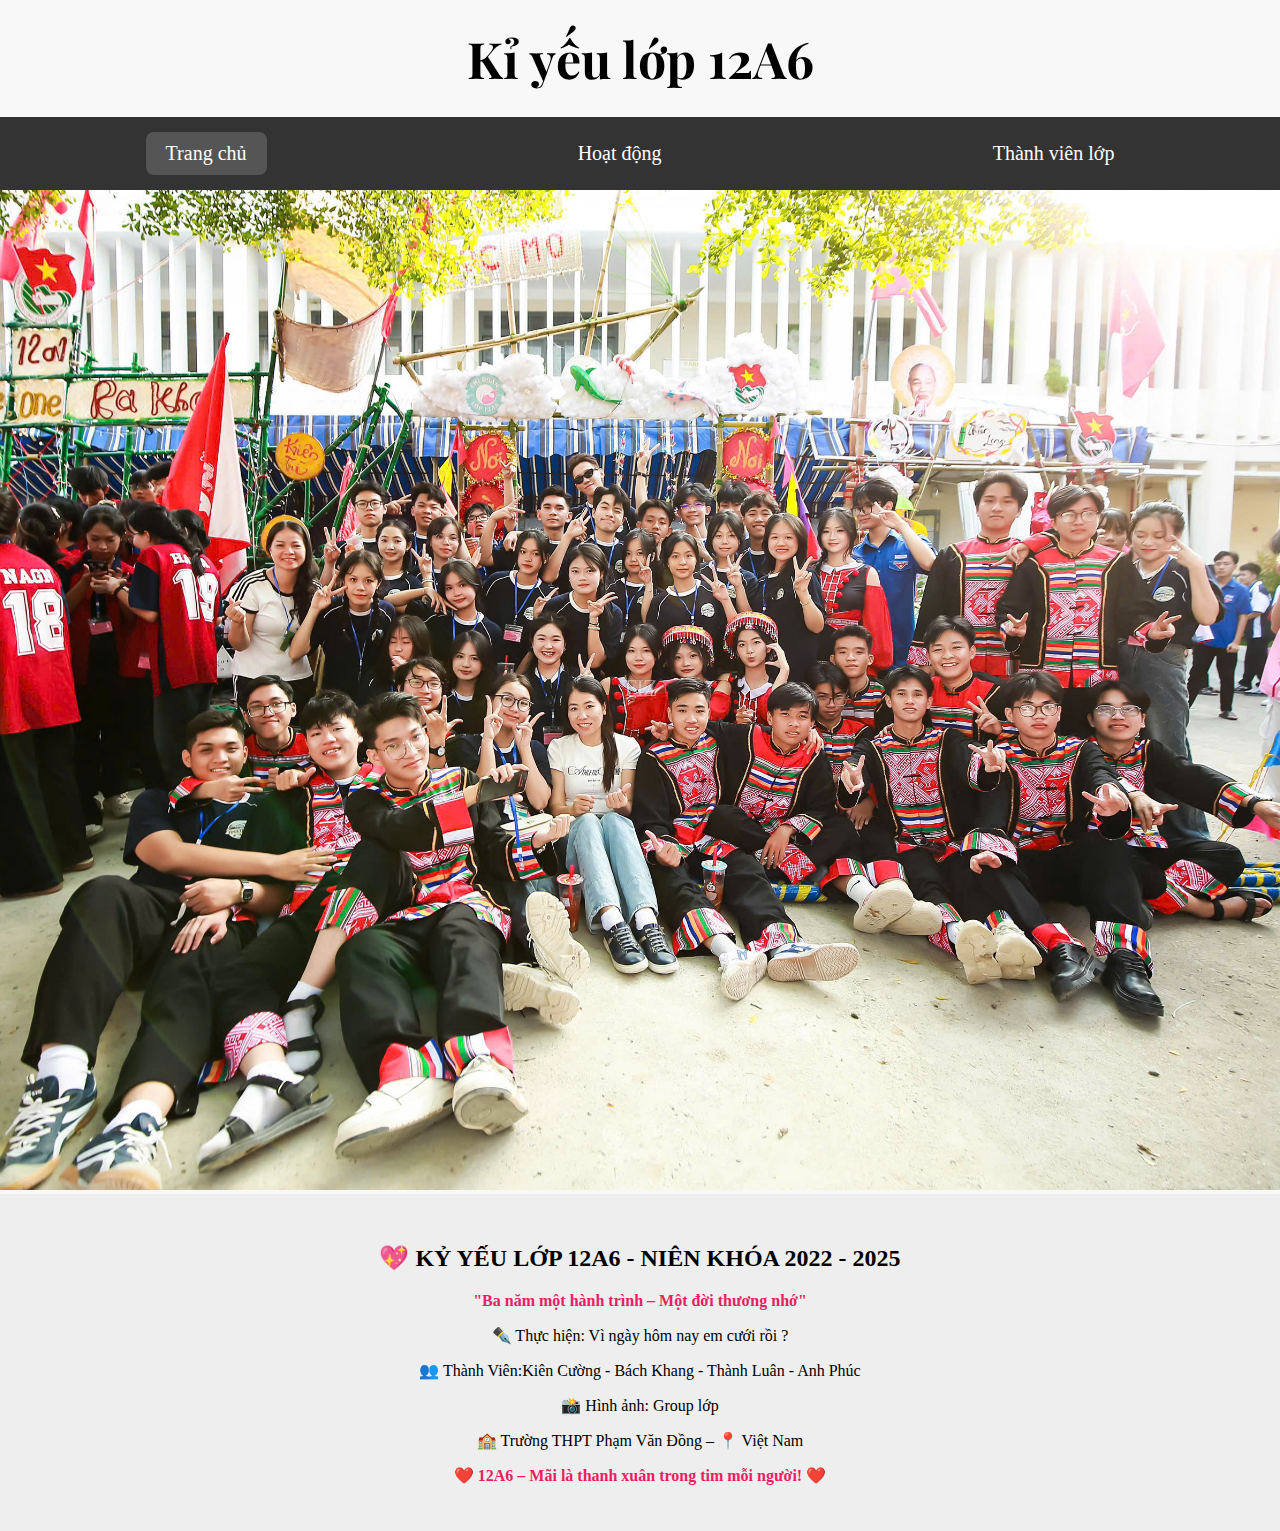
<file: index.html>
<!DOCTYPE html>
<html lang="en">
  <head>
    <meta charset="UTF-8" />
    <meta name="viewport" content="width=device-width, initial-scale=1.0" />
    <title>Kỉ yếu lớp 12A6</title>
    
    <!-- Font đẹp hơn cho tiêu đề -->
    <link href="https://fonts.googleapis.com/css2?family=Playfair+Display:wght@700&display=swap" rel="stylesheet" />
    
    <style>
      body {
        margin: 0;
        padding: 0;
        font-family: 'Times New Roman', serif;
        background-color: #f8f8f8;
      }

      /* Tiêu đề */
      .header {
        text-align: center;
        padding: 25px 0;
        font-size: 50px;
        color: #000; /* màu đen */
        font-family: 'Playfair Display', serif;
        font-weight: 700;
      }

      /* Menu ngang */
      .menu {
        display: flex;
        justify-content: space-around;
        background-color: #333;
        padding: 15px 0;
      }

      .menu a {
        color: white;
        text-decoration: none;
        font-size: 20px;
        padding: 10px 20px;
        border-radius: 8px;
        transition: background 0.3s;
      }

      .menu a:hover,
      .menu a.active {
        background-color: #555;
      }

      /* Nội dung iframe */
      iframe {
        width: 100%;
        height: 1000px;
        border: none;
      }

      /* Footer */
      footer {
        text-align: center;
        padding: 30px;
        background-color: #eee;
        font-size: 16px;
      }

      .highlight {
        font-weight: bold;
        color: #e91e63;
      }
    </style>
  </head>

  <body>
    <!-- Tiêu đề -->
    <div class="header">Kỉ yếu lớp 12A6</div>

    <!-- Menu nằm ngang chia đều -->
    <div class="menu">
      <a href="gioithieu.html" target="iframe_noidung" class="active">Trang chủ</a>
      <a href="hoatdong.html" target="iframe_noidung">Hoạt động</a>
      <a href="thanhvienlop.html" target="iframe_noidung">Thành viên lớp</a>
    </div>

    <!-- Nội dung chính -->
    <iframe src="gioithieu.html" name="iframe_noidung"></iframe>

    <!-- Chân trang -->
    <footer>
      <h2>💖 KỶ YẾU LỚP 12A6 - NIÊN KHÓA 2022 - 2025</h2>
      <p class="highlight">"Ba năm một hành trình – Một đời thương nhớ"</p>
      <p>✒️ Thực hiện: Vì ngày hôm nay em cưới rồi ?  </p>
      <p>👥 Thành Viên:Kiên Cường - Bách Khang - Thành Luân - Anh Phúc  </p>
      <p>📸 Hình ảnh: Group lớp</p>
      <p>🏫 Trường THPT Phạm Văn Đồng – 📍 Việt Nam</p>
      <p class="highlight icon">❤️ 12A6 – Mãi là thanh xuân trong tim mỗi người! ❤️</p>
    </footer>

    <!-- JavaScript xử lý menu active -->
    <script>
      document.addEventListener("DOMContentLoaded", function () {
        const links = document.querySelectorAll(".menu a");
        links.forEach((link) => {
          link.addEventListener("click", function () {
            links.forEach((l) => l.classList.remove("active"));
            this.classList.add("active");
          });
        });
      });
    </script>
  </body>
</html>
</file>
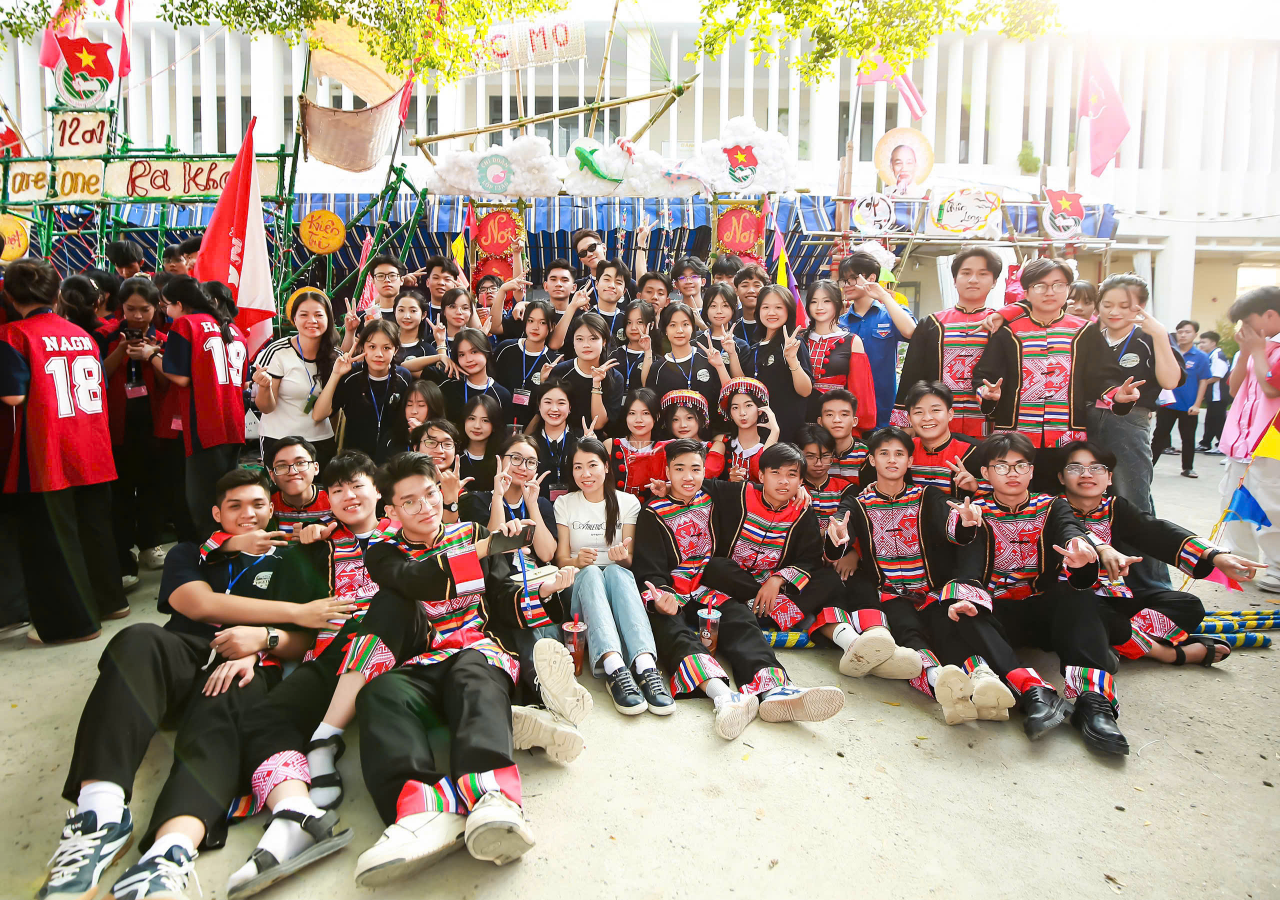
<file: gioithieu.html>
<!DOCTYPE html>
<html lang="vi">
  <head>
    <meta charset="UTF-8" />
    <title>Trang chủ - Kỉ yếu 12A6</title>
    <style>
      body {
        margin: 0;
        padding: 0;
        font-family: 'Segoe UI', sans-serif;
        background-image: url('anhtrangchu.jpg');
        background-size: cover;
        background-position: center;
        background-repeat: no-repeat;
        height: 100vh;
        color: white;
      }

      .overlay {
        background-color: rgba(0, 0, 0, 0.5); /* tạo lớp mờ dễ đọc chữ */
        height: 100%;
        padding: 60px;
        display: flex;
        flex-direction: column;
        justify-content: center;
        align-items: center;
        text-align: center;
      }

      h1 {
        font-size: 60px;
        margin-bottom: 20px;
      }

      p {
        font-size: 24px;
        max-width: 800px;
      }
    </style>
  </head>
 
</html>
</file>
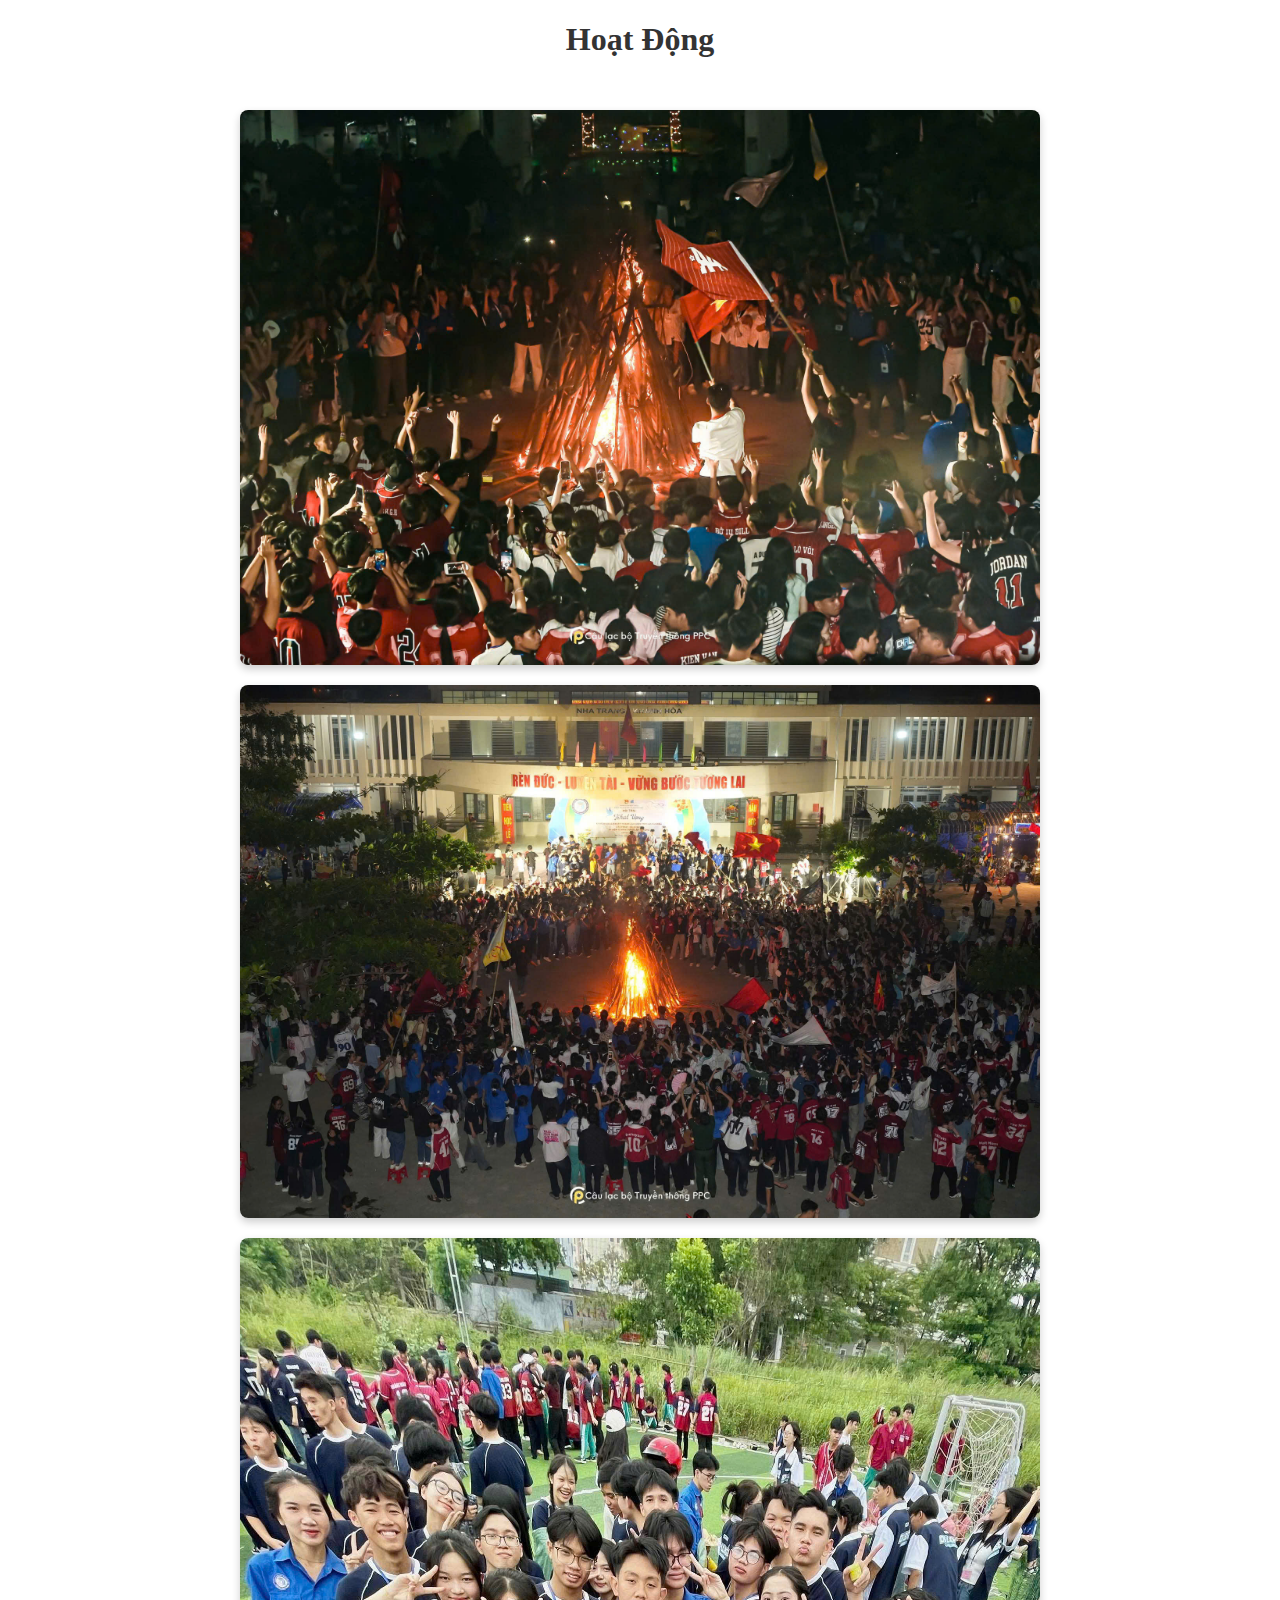
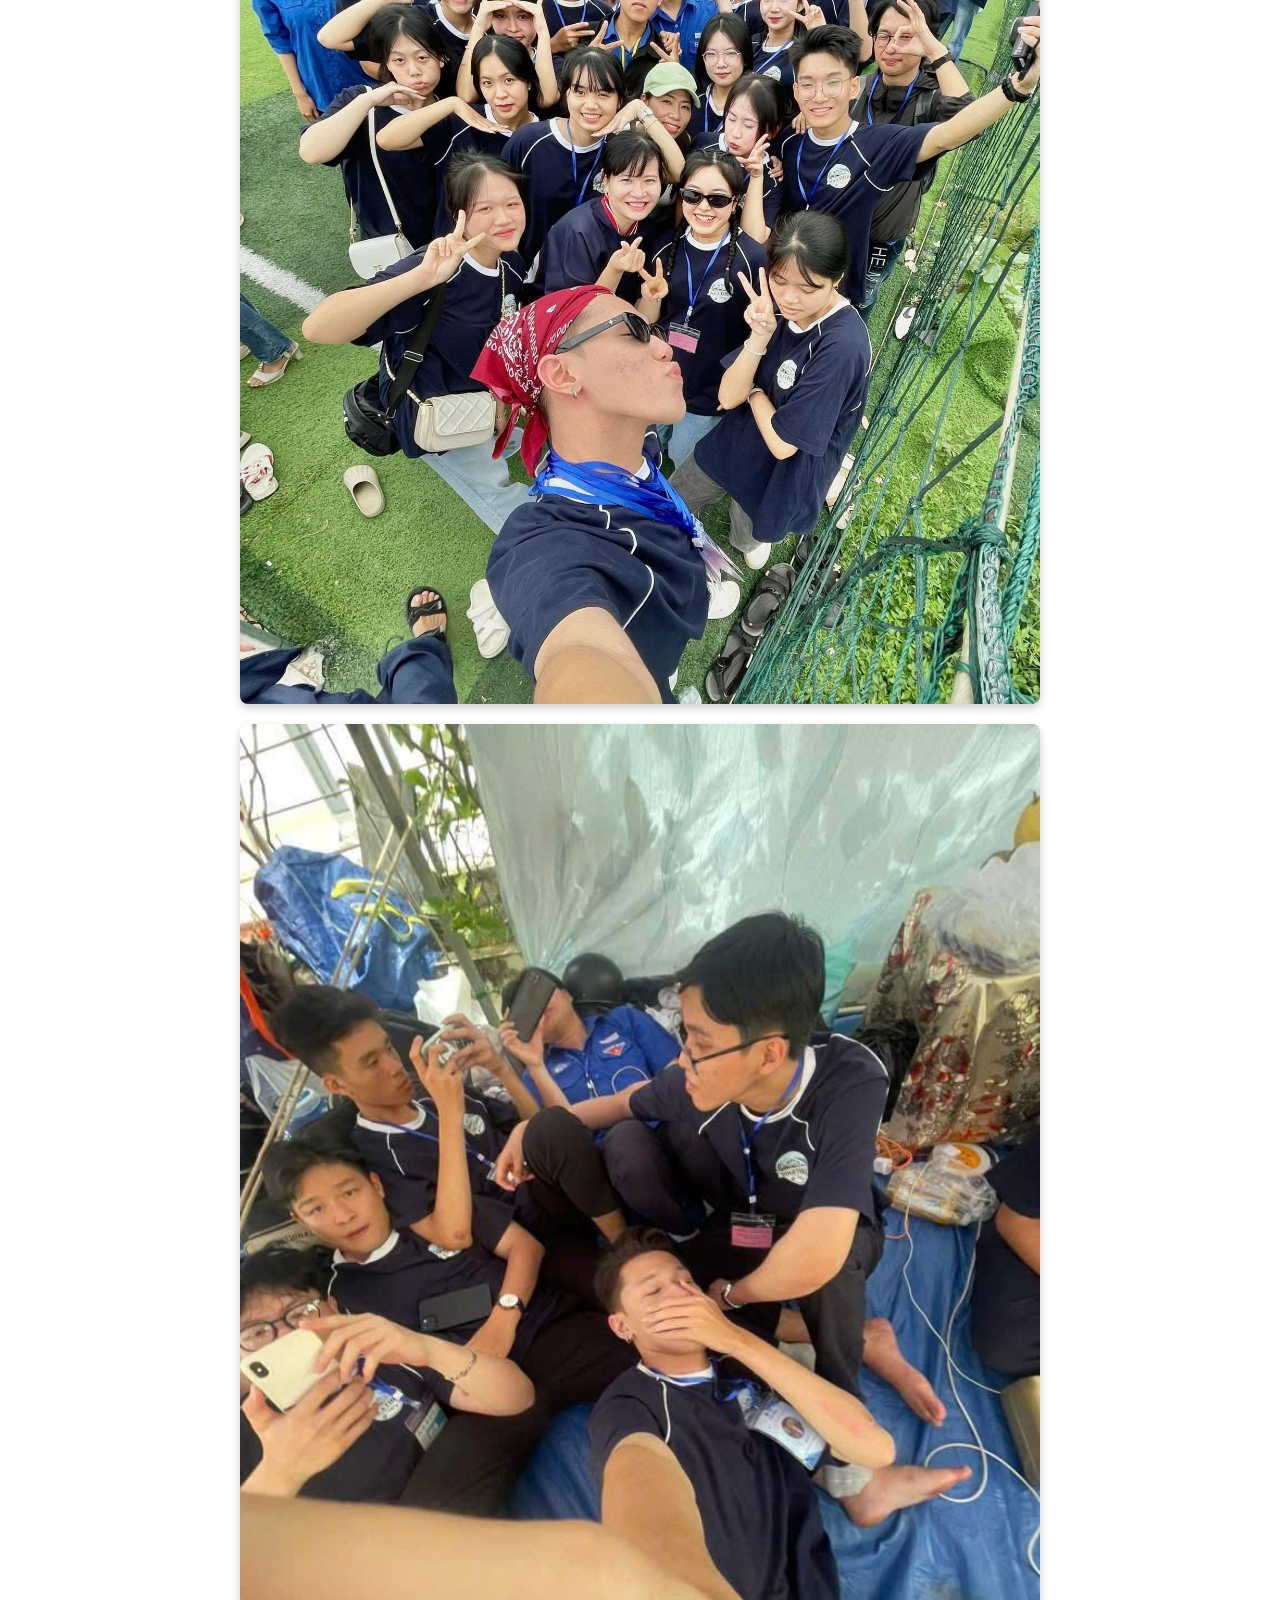
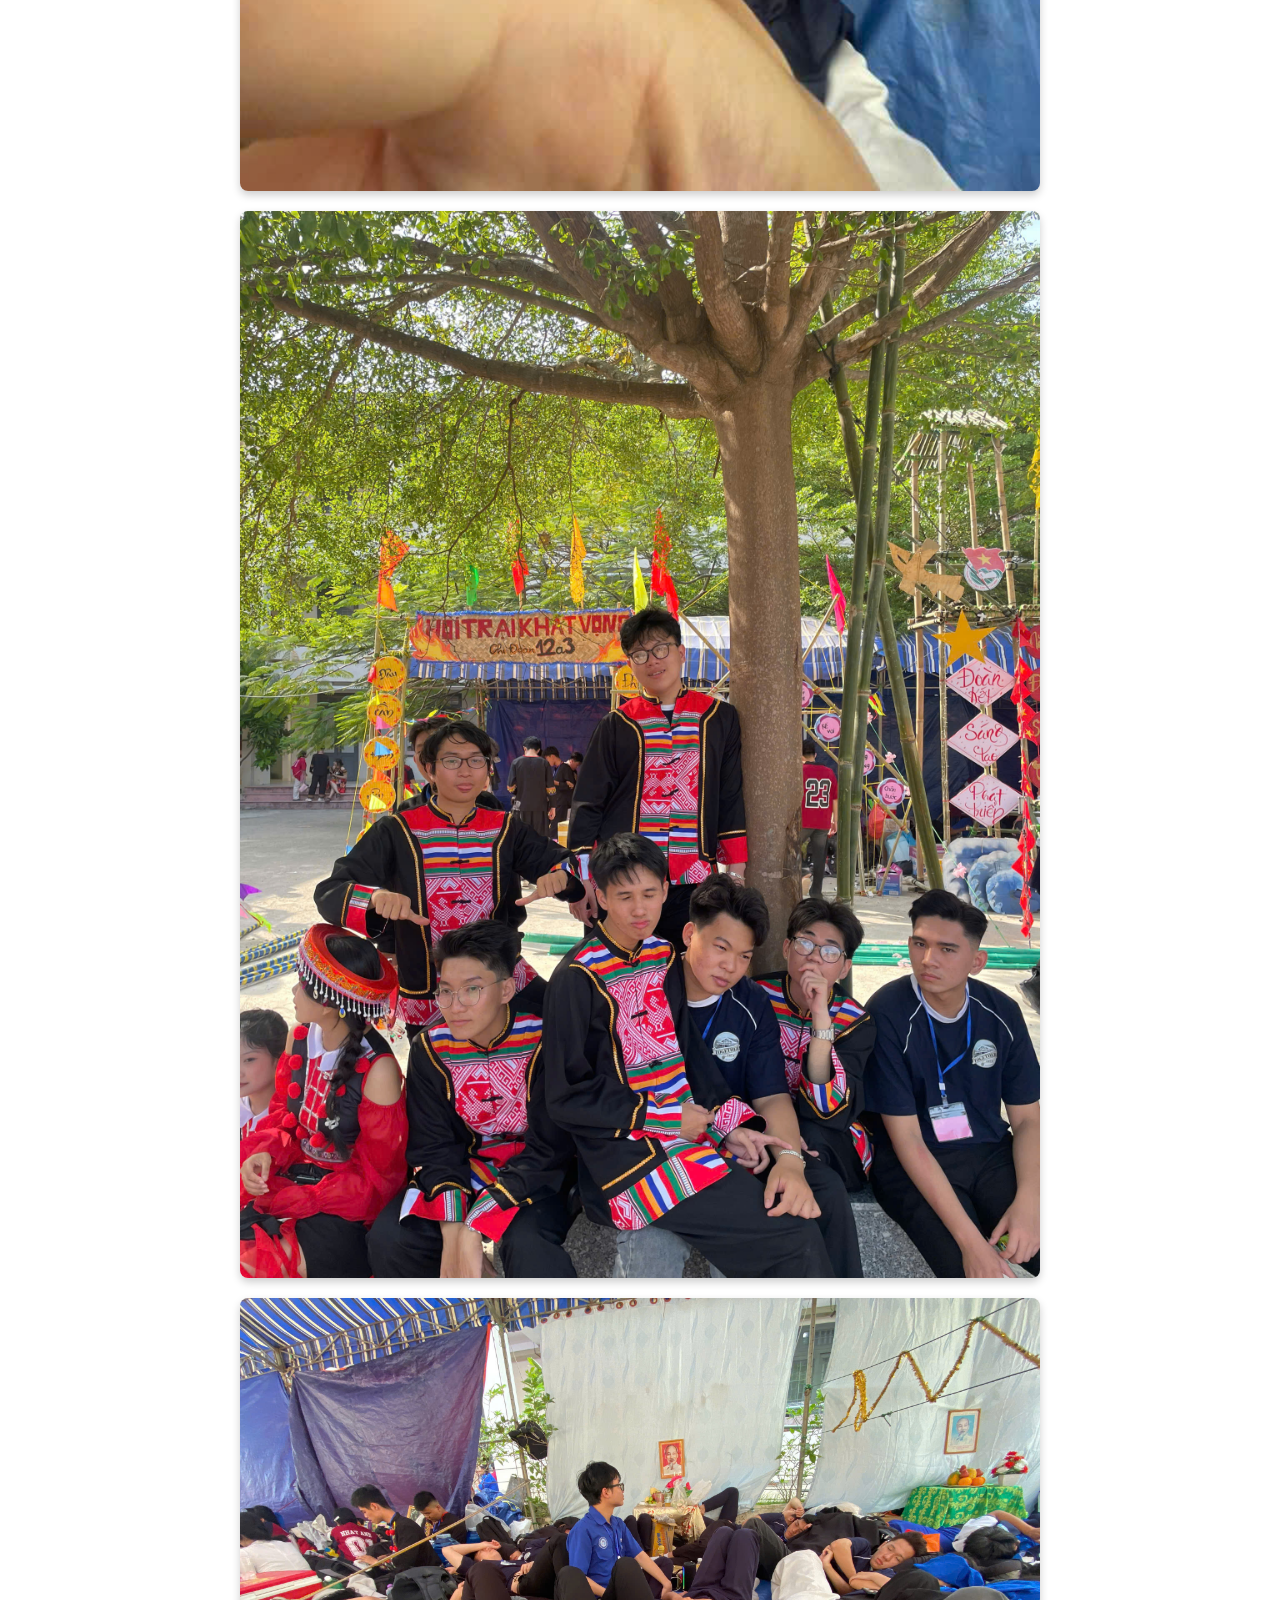
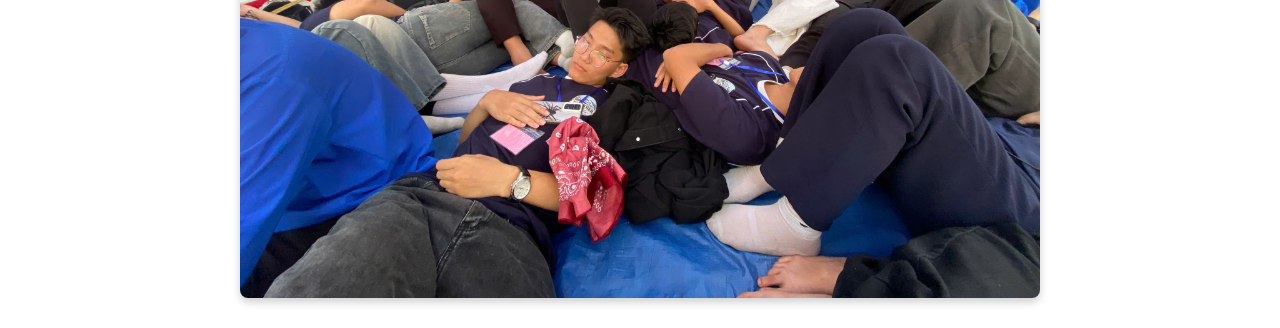
<file: hoatdong.html>
<!DOCTYPE html>
<html lang="vi">
<head>
  <meta charset="UTF-8">
  <title>Hội Trại 26/3</title>
  <style>
    body {
      margin: 0;
      padding: 0;
      font-family: "Times New Roman", serif;
    }

    .image-gallery {
      display: flex;
      flex-direction: column;
      align-items: center; /* Căn giữa theo chiều ngang */
      gap: 20px; /* Khoảng cách giữa các ảnh */
      padding: 30px;
    }

    .image-gallery img {
      width: 800px;
      height: auto;
      border-radius: 8px;
      box-shadow: 0 4px 8px rgba(0, 0, 0, 0.2);
      transition: transform 0.3s ease;
    }

    .image-gallery img:hover {
      transform: scale(1.05);
    }

    h1 {
      text-align: center;
      color: #333;
    }
  </style>
</head>
<body>

  <h1>Hoạt Động</h1>

  <div class="image-gallery">
    <img src="img1.jpg" alt="Ảnh 1">
    <img src="img2.jpg" alt="Ảnh 2">
    <img src="img3.jpg" alt="Ảnh 3">
    <img src="img4.jpg" alt="Ảnh 4">
    <img src="img5.jpg" alt="Ảnh 5">
    <img src="img6.jpg" alt="Ảnh 6">
  </div>

</body>
</html>
</file>
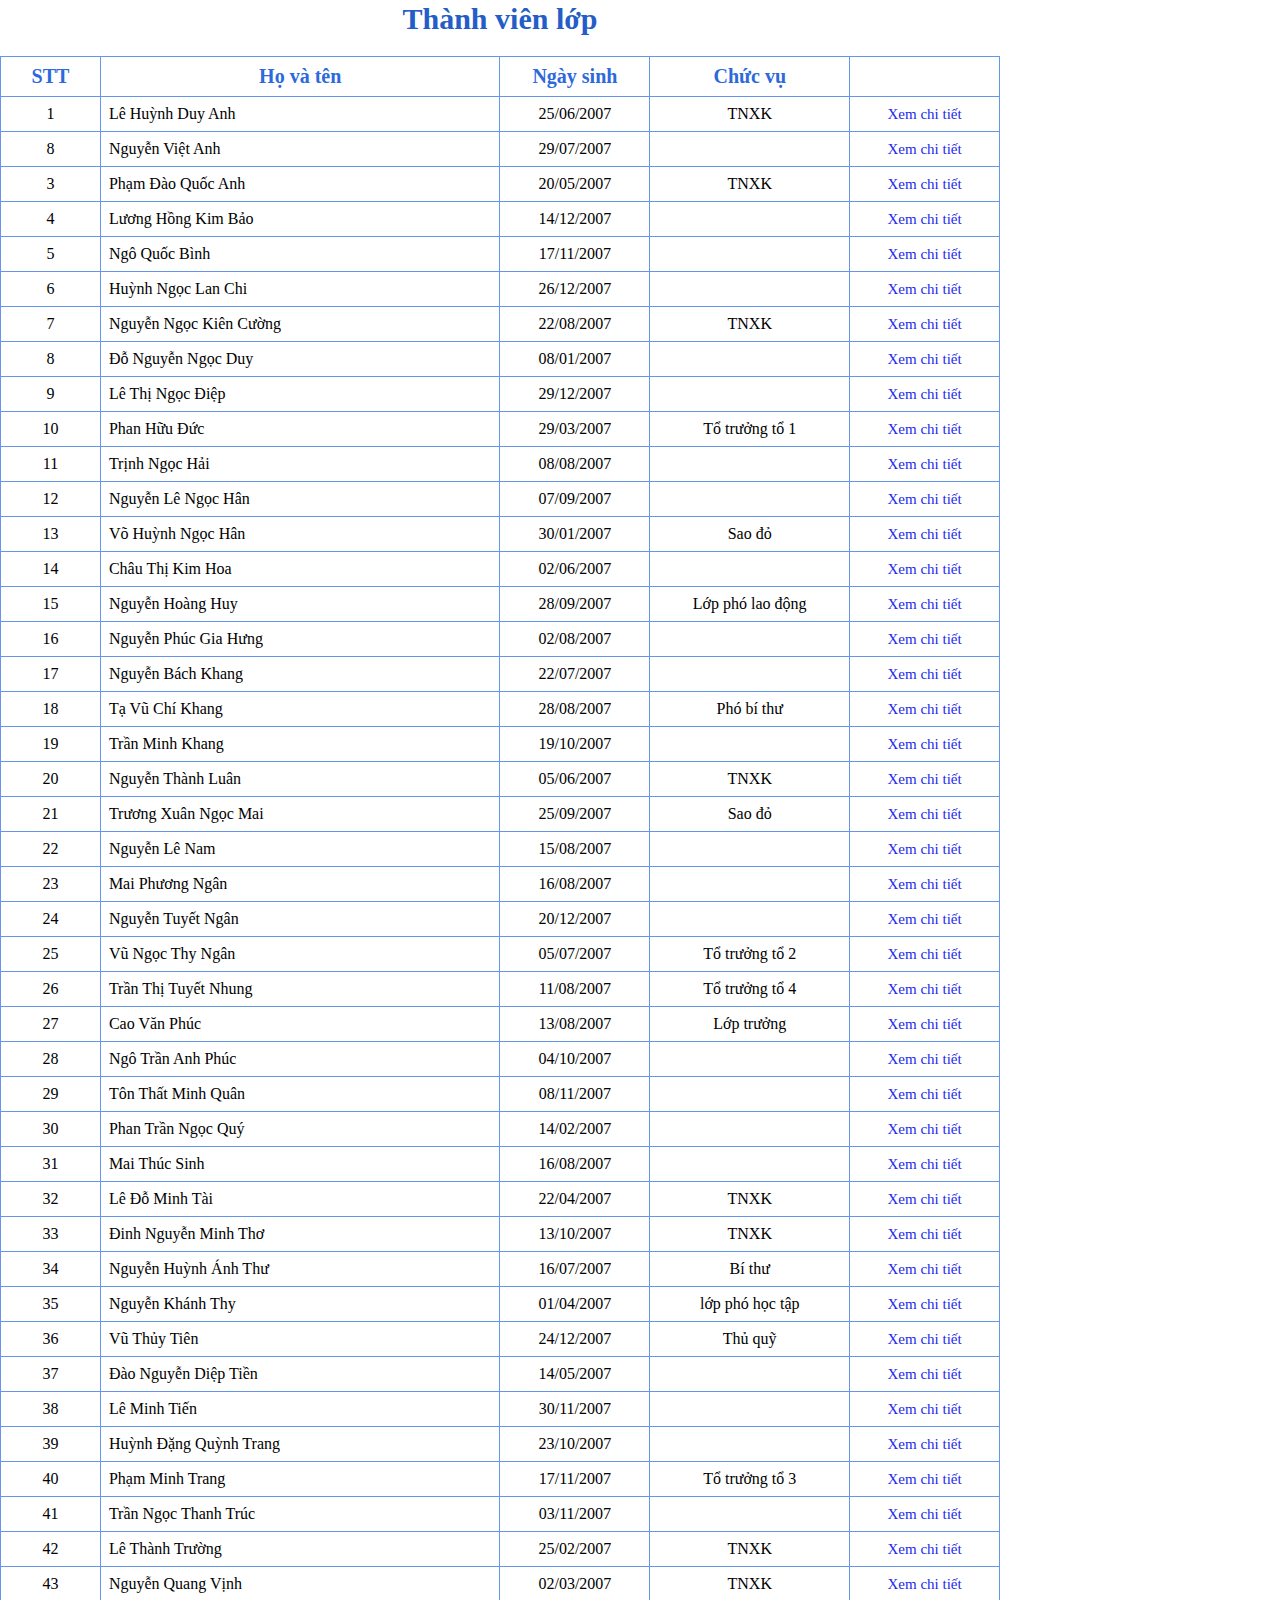
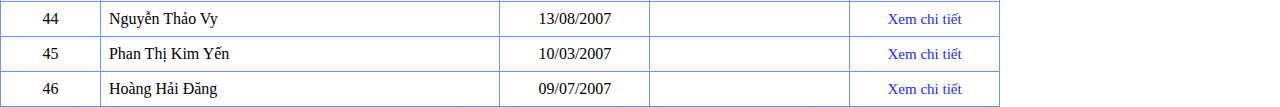
<file: thanhvienlop.html>
<!DOCTYPE html>
<html lang="en">
  <head>
    <meta charset="UTF-8" />
    <meta name="viewport" content="width=device-width, initial-scale=1.0" />
    <title>Thành viên lớp</title>
    <link rel="stylesheet" href="./style.css" type="text/css" />
  </head>
  <body>
    <!--Tiêu đề bảng-->
    <table width="1000" valign="top">
      <tr>
        <td colspan="2" align="center">
          <div class="title2">Thành viên lớp</div>
      </td>
      </tr>
    </table>
    <br>
    <!--Bảng thành viên lớp-->
    <table class="table">
      <tr>
        <th width="10%"><div class="title1">STT</div></th>
        <th width="40%"><div class="title1">Họ và tên</div></th>
        <th width="15%"><div class="title1">Ngày sinh</div></th>
        <th width="20%"><div class="title1">Chức vụ</div></th>
        <th width="15%"></th>
      </tr>
      <tr>
        <td>1</td>
        <td><p align="left">Lê Huỳnh Duy Anh</p></td>
        <td>25/06/2007</td>
        <td>TNXK</td>
        <td><a href="#">Xem chi tiết</a></td>
      </tr>
      <tr>
        <td>8</td>
        <td><p align="left">Nguyễn Việt Anh</p></td>
        <td>29/07/2007</td>
        <td></td>
        <td><a href="#">Xem chi tiết</a></td>
      </tr>
      <tr>
        <td>3</td>
        <td><p align="left">Phạm Đào Quốc Anh</p></td>
        <td>20/05/2007</td>
        <td>TNXK</td>
        <td><a href="#">Xem chi tiết</a></td>
      </tr>
      <tr>
        <td>4</td>
        <td><p align="left">Lương Hồng Kim Bảo</p></td>
        <td>14/12/2007</td>
        <td></td>
        <td><a href="#">Xem chi tiết</a></td>
      </tr>
      <tr>
        <td>5</td>
        <td><p align="left">Ngô Quốc Bình</p></td>
        <td>17/11/2007</td>
        <td></td>
        <td><a href="#">Xem chi tiết</a></td>
      </tr>
      <tr>
        <td>6</td>
        <td><p align="left">Huỳnh Ngọc Lan Chi</p></td>
        <td>26/12/2007</td>
        <td></td>
        <td><a href="#">Xem chi tiết</a></td>
      </tr>
      <tr>
        <td>7</td>
        <td><p align="left">Nguyễn Ngọc Kiên Cường</p></td>
        <td>22/08/2007</td>
        <td>TNXK</td>
        <td><a href="#">Xem chi tiết</a></td>
      </tr>
      <tr>
        <td>8</td>
        <td><p align="left">Đỗ Nguyễn Ngọc Duy</p></td>
        <td>08/01/2007</td>
        <td></td>
        <td><a href="#">Xem chi tiết</a></td>
      </tr>
      <tr>
        <td>9</td>
        <td><p align="left">Lê Thị Ngọc Điệp</p></td>
        <td>29/12/2007</td>
        <td></td>
        <td><a href="#">Xem chi tiết</a></td>
      </tr>
      <tr>
        <td>10</td>
        <td><p align="left">Phan Hữu Đức</p></td>
        <td>29/03/2007</td>
        <td>Tổ trưởng tổ 1</td>
        <td><a href="#">Xem chi tiết</a></td>
      </tr>
      <tr>
        <td>11</td>
        <td><p align="left">Trịnh Ngọc Hải</p></td>
        <td>08/08/2007</td>
        <td></td>
        <td><a href="#">Xem chi tiết</a></td>
      </tr>
      <tr>
        <td>12</td>
        <td><p align="left">Nguyễn Lê Ngọc Hân</p></td>
        <td>07/09/2007</td>
        <td></td>
        <td><a href="#">Xem chi tiết</a></td>
      </tr>
      <tr>
        <td>13</td>
        <td><p align="left">Võ Huỳnh Ngọc Hân</p></td>
        <td>30/01/2007</td>
        <td>Sao đỏ</td>
        <td><a href="#">Xem chi tiết</a></td>
      </tr>
      <tr >
        <td>14</td>
        <td><p align="left">Châu Thị Kim Hoa</p></td>
        <td>02/06/2007</td>
        <td></td>
        <td><a href="#">Xem chi tiết</a></td>
      <tr>
          <td>15</td>
          <td><p align="left">Nguyễn Hoàng Huy</p></td>
          <td>28/09/2007</td>
          <td>Lớp phó lao động</td>
          <td><a href="#">Xem chi tiết</a></td>
      </tr>
      </tr>
      <tr>
        <td>16</td>
        <td><p align="left">Nguyễn Phúc Gia Hưng</p></td>
        <td>02/08/2007</td>
        <td></td>
        <td><a href="#">Xem chi tiết</a></td>
      </tr>
      <tr>
        <td>17</td>
        <td><p align="left">Nguyễn Bách Khang</p></td>
        <td>22/07/2007</td>
        <td></td>
        <td><a href="#">Xem chi tiết</a></td>
      </tr>
      <tr >
        <td>18</td>
        <td><p align="left">Tạ Vũ Chí Khang</p></td>
        <td>28/08/2007</td>
        <td>Phó bí thư</td>
        <td><a href="#">Xem chi tiết</a></td>
      </tr>
      <tr >
        <td>19</td>
        <td><p align="left">Trần Minh Khang</p></td>
        <td>19/10/2007</td>
        <td></td>
        <td><a href="#">Xem chi tiết</a></td>
      </tr>
      <tr >
        <td>20</td>
        <td><p align="left">Nguyễn Thành Luân</p></td>
        <td>05/06/2007</td>
        <td>TNXK</td>
        <td><a href="#">Xem chi tiết</a></td>
      </tr>
      <tr >
        <td>21</td>
        <td><p align="left">Trương Xuân Ngọc Mai</p></td>
        <td>25/09/2007</td>
        <td>Sao đỏ</td>
        <td><a href="#">Xem chi tiết</a></td>
      </tr>
      <tr >
        <td>22</td>
        <td><p align="left">Nguyễn Lê Nam</p></td>
        <td>15/08/2007</td>
        <td></td>
        <td><a href="#">Xem chi tiết</a></td>
      </tr>
      <tr >
        <td>23</td>
        <td><p align="left">Mai Phương Ngân</p></td>
        <td>16/08/2007</td>
        <td></td>
        <td><a href="#">Xem chi tiết</a></td>
      </tr>
      <tr >
        <td>24</td>
        <td><p align="left">Nguyễn Tuyết Ngân</p></td>
        <td>20/12/2007</td>
        <td></td>
        <td><a href="#">Xem chi tiết</a></td>
      </tr>
      <tr >
        <td>25</td>
        <td><p align="left">Vũ Ngọc Thy Ngân</p></td>
        <td>05/07/2007</td>
        <td>Tổ trưởng tổ 2</td>
        <td><a href="#">Xem chi tiết</a></td>
      </tr>
      <tr >
        <td>26</td>
        <td><p align="left">Trần Thị Tuyết Nhung</p></td>
        <td>11/08/2007</td>
        <td>Tổ trưởng tổ 4</td>
        <td><a href="#">Xem chi tiết</a></td>
      </tr>
      <tr >
        <td>27</td>
        <td><p align="left">Cao Văn Phúc</p></td>
        <td>13/08/2007</td>
        <td>Lớp trưởng</td>
        <td><a href="#">Xem chi tiết</a></td>
      </tr>
      <tr >
        <td>28</td>
        <td><p align="left">Ngô Trần Anh Phúc</p></td>
        <td>04/10/2007</td>
        <td></td>
        <td><a href="#">Xem chi tiết</a></td>
      </tr>
      <tr >
        <td>29</td>
        <td><p align="left">Tôn Thất Minh Quân</p></td>
        <td>08/11/2007</td>
        <td></td>
        <td><a href="#">Xem chi tiết</a></td>
      </tr>
      <tr >
        <td>30</td>
        <td><p align="left">Phan Trần Ngọc Quý</p></td>
        <td>14/02/2007</td>
        <td></td>
        <td><a href="#">Xem chi tiết</a></td>
      </tr>
      <tr >
        <td>31</td>
        <td><p align="left">Mai Thúc Sinh</p></td>
        <td>16/08/2007</td>
        <td></td>
        <td><a href="#">Xem chi tiết</a></td>
      </tr>
      <tr >
        <td>32</td>
        <td><p align="left">Lê Đỗ Minh Tài</p></td>
        <td>22/04/2007</td>
        <td>TNXK</td>
        <td><a href="#">Xem chi tiết</a></td>
      </tr>
      <tr >
        <td>33</td>
        <td><p align="left">Đinh Nguyễn Minh Thơ</p></td>
        <td>13/10/2007</td>
        <td>TNXK</td>
        <td><a href="#">Xem chi tiết</a></td>
      </tr>
      <tr >
        <td>34</td>
        <td><p align="left">Nguyễn Huỳnh Ánh Thư</p></td>
        <td>16/07/2007</td>
        <td>Bí thư</td>
        <td><a href="#">Xem chi tiết</a></td>
      </tr>
      <tr >
        <td>35</td>
        <td><p align="left">Nguyễn Khánh Thy</p></td>
        <td>01/04/2007</td>
        <td>lớp phó học tập</td>
        <td><a href="#">Xem chi tiết</a></td>
      </tr>
      <tr >
        <td>36</td>
        <td><p align="left">Vũ Thủy Tiên</p></td>
        <td>24/12/2007</td>
        <td>Thủ quỹ</td>
        <td><a href="#">Xem chi tiết</a></td>
      </tr>
      <tr >
        <td>37</td>
        <td><p align="left">Đào Nguyễn Diệp Tiền</p></td>
        <td>14/05/2007</td>
        <td></td>
        <td><a href="#">Xem chi tiết</a></td>
      </tr>
      <tr >
        <td>38</td>
        <td><p align="left">Lê Minh Tiến</p></td>
        <td>30/11/2007</td>
        <td></td>
        <td><a href="#">Xem chi tiết</a></td>
      </tr>
      <tr >
        <td>39</td>
        <td><p align="left">Huỳnh Đặng Quỳnh Trang</p></td>
        <td>23/10/2007</td>
        <td></td>
        <td><a href="#">Xem chi tiết</a></td>
      </tr>
      <tr >
        <td>40</td>
        <td><p align="left">Phạm Minh Trang</p></td>
        <td>17/11/2007</td>
        <td>Tổ trưởng tổ 3</td>
        <td><a href="#">Xem chi tiết</a></td>
      </tr>
      <tr >
        <td>41</td>
        <td><p align="left">Trần Ngọc Thanh Trúc</p></td>
        <td>03/11/2007</td>
        <td></td>
        <td><a href="#">Xem chi tiết</a></td>
      </tr>
      <tr >
        <td>42</td>
        <td><p align="left">Lê Thành Trường</p></td>
        <td>25/02/2007</td>
        <td>TNXK</td>
        <td><a href="#">Xem chi tiết</a></td>
      </tr>
      <tr >
        <td>43</td>
        <td><p align="left">Nguyễn Quang Vịnh</p></td>
        <td>02/03/2007</td>
        <td>TNXK</td>
        <td><a href="#">Xem chi tiết</a></td>
      </tr>
      <tr >
        <td>44</td>
        <td><p align="left">Nguyễn Thảo Vy</p></td>
        <td>13/08/2007</td>
        <td></td>
        <td><a href="#">Xem chi tiết</a></td>
      </tr>
      <tr >
        <td>45</td>
        <td><p align="left">Phan Thị Kim Yến</p></td>
        <td>10/03/2007</td>
        <td></td>
        <td><a href="#">Xem chi tiết</a></td>
      </tr>
      <tr >
        <td>46</td>
        <td><p align="left">Hoàng Hải Đăng</p></td>
        <td>09/07/2007</td>
        <td></td>
        <td><a href="#">Xem chi tiết</a></td>
      </tr>
    </table>
  </body>
</html>
</file>
<file: style.css>
/* Reset cơ bản */
* {
    margin: 0;
    padding: 0;
    box-sizing: border-box;
  }
  
  /* Liên kết */
  a {
    text-decoration: none;
    color: rgb(35, 42, 238); /* Màu xanh lam dịu */
    font-size: 15px;
    font-family: "Times New Roman", serif;
    transition: color 0.3s ease;
  }
  
  a:hover,
  table a:hover {
    color: orange; /* Khi hover chuyển sang cam */
  }
  
  /* Tiêu đề chính */
  .title {
    font-family: "Times New Roman", serif;
    color: coral;
    font-size: 50px;
    font-weight: bold;
    animation: slideInUp 1s ease-out forwards;
  }
  
  /* Hiệu ứng tiêu đề */
  @keyframes slideInUp {
    from {
      transform: translateY(30px);
      opacity: 0;
    }
    to {
      transform: translateY(0);
      opacity: 1;
    }
  }
  
  /* Table tổng thể */
  .customtable {
    width: 100%;
    border-spacing: 0;
  }
  
  .customtable1 {
    text-align: center;
  }
  
  .customtable2 {
    width: 10%;
    vertical-align: top;
    border: 1px solid royalblue;
    animation: slideInLeft 1s ease forwards;
  }
  
  /* Hiệu ứng trái */
  @keyframes slideInLeft {
    from {
      transform: translateX(-50px);
      opacity: 0;
    }
    to {
      transform: translateX(0);
      opacity: 1;
    }
  }
  
  /* Vùng nội dung */
  .customtablecontent {
    height: 1900px;
    width: 100%;
    border-spacing: 0;
  }
  
  .customtd {
    width: 10%;
    vertical-align: top;
  }
  
  .td-background {
    background-color: rgb(0, 123, 255); /* Xanh dương tươi */
    animation: slideInLeft 1s ease forwards;
  }
  
  .customeiframe {
    width: 100%;
    height: 1800px;
    border: none;
    padding-left: 70px;
  }
  
  /* Header và footer */
  .header,
  .footer {
    font-family: "Times New Roman", Times, serif;
    font-size: 3px;
  }
  
  /* Tiêu đề trang thanhvienlop.html */
  .title1 {
    font-family: "Times New Roman", serif;
    color: rgb(44, 105, 220);
    font-size: 20px;
    font-weight: bolder;
  }
  
  .title2 {
    font-family: "Times New Roman", serif;
    color: rgb(36, 93, 199);
    font-size: 30px;
    font-weight: bolder;
    text-align: center;
  }
  
  .title3 {
    font-family: "Times New Roman", Times, serif;
    color: rgb(36, 93, 199);
    font-size: 17px;
  }
  
  /* Bảng thông tin */
  .table {
    border-collapse: collapse;
    border: 1px solid cornflowerblue;
    width: 1000px;
  }
  
  .table th,
  .table td {
    border: 1px solid cornflowerblue;
    padding: 8px;
    text-align: center;
  }
  
  /* Phần chân trang */
  footer {
    background-color: #f9f2ec;
    color: #333;
    padding: 30px 20px;
    text-align: center;
    border-top: 2px dashed #d4a373;
    font-size: 16px;
    line-height: 1.6;
  }
  
  footer h2 {
    font-size: 20px;
    margin-bottom: 10px;
    color: #b3541e;
  }
  
  footer p {
    margin: 5px 0;
  }
  
  .highlight {
    font-weight: bold;
    color: #aa4b2b;
  }
  
  .icon {
    font-size: 20px;
  }
</file>
